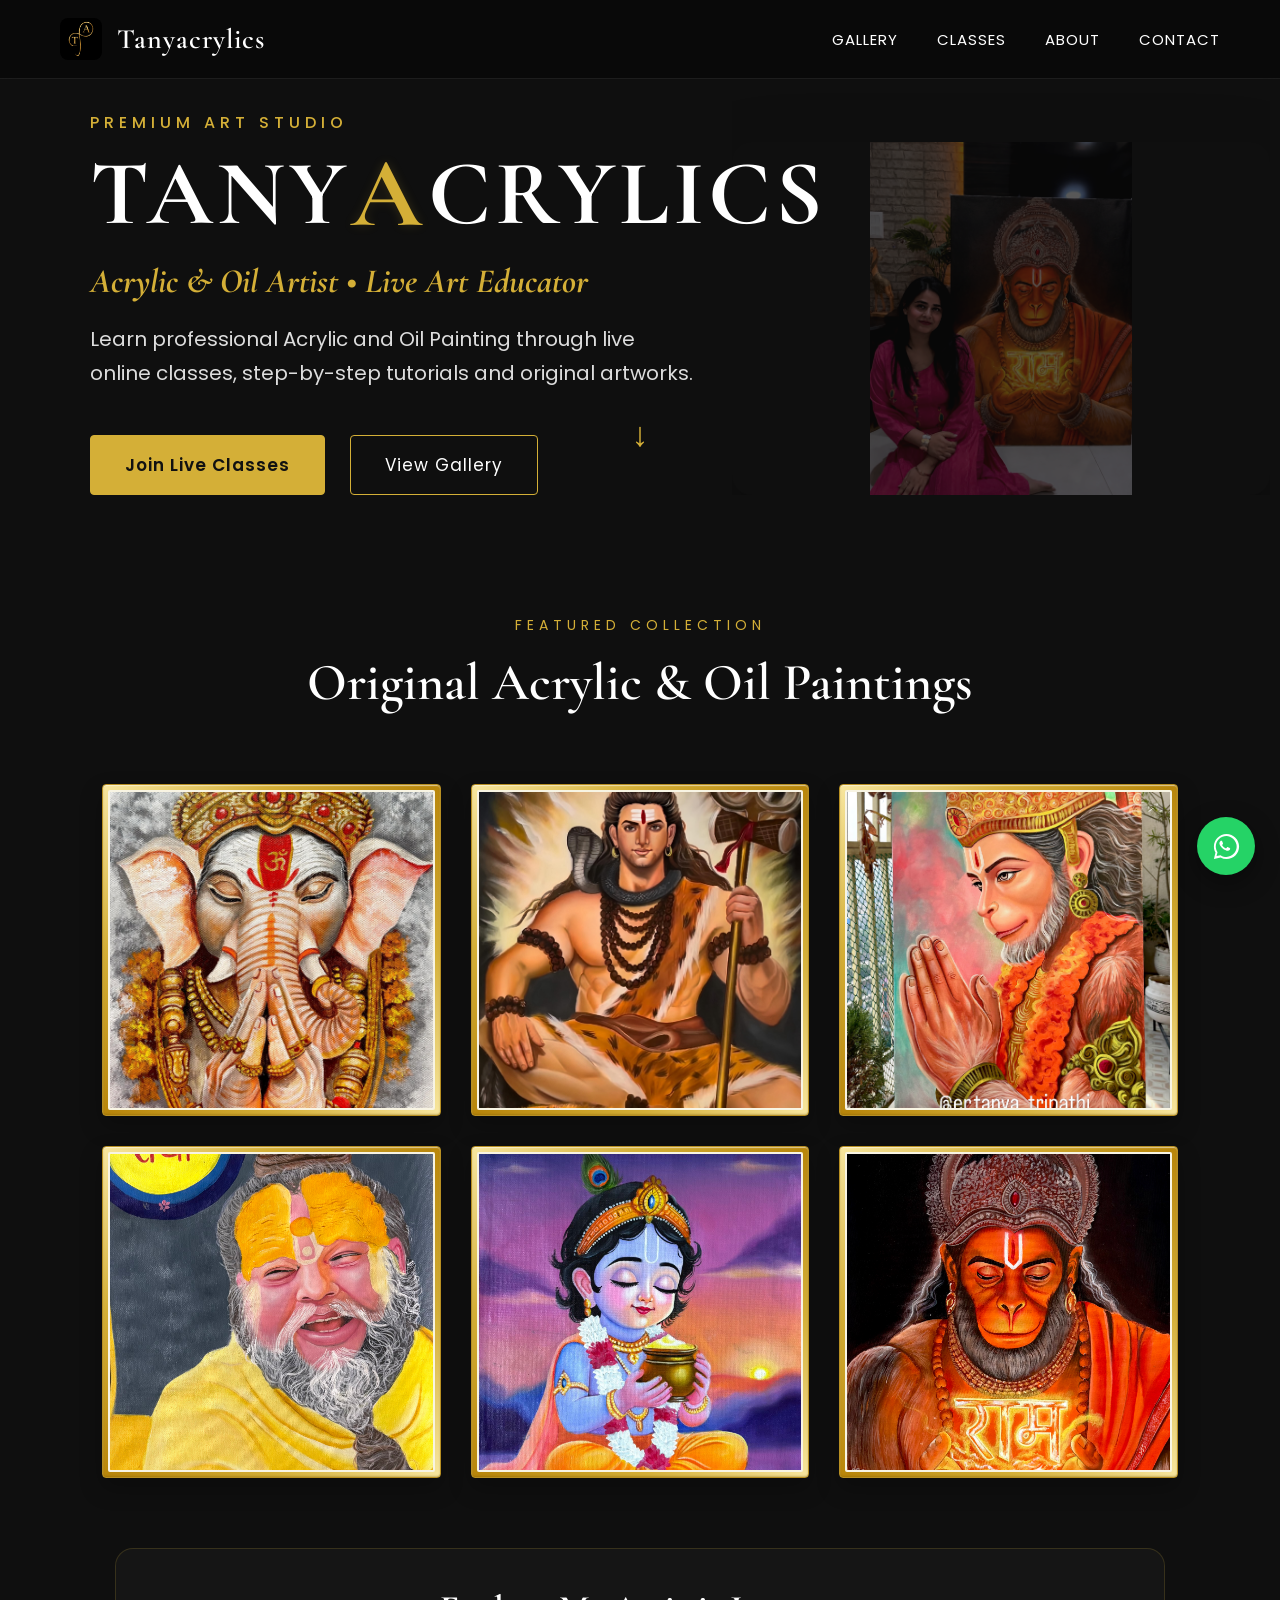
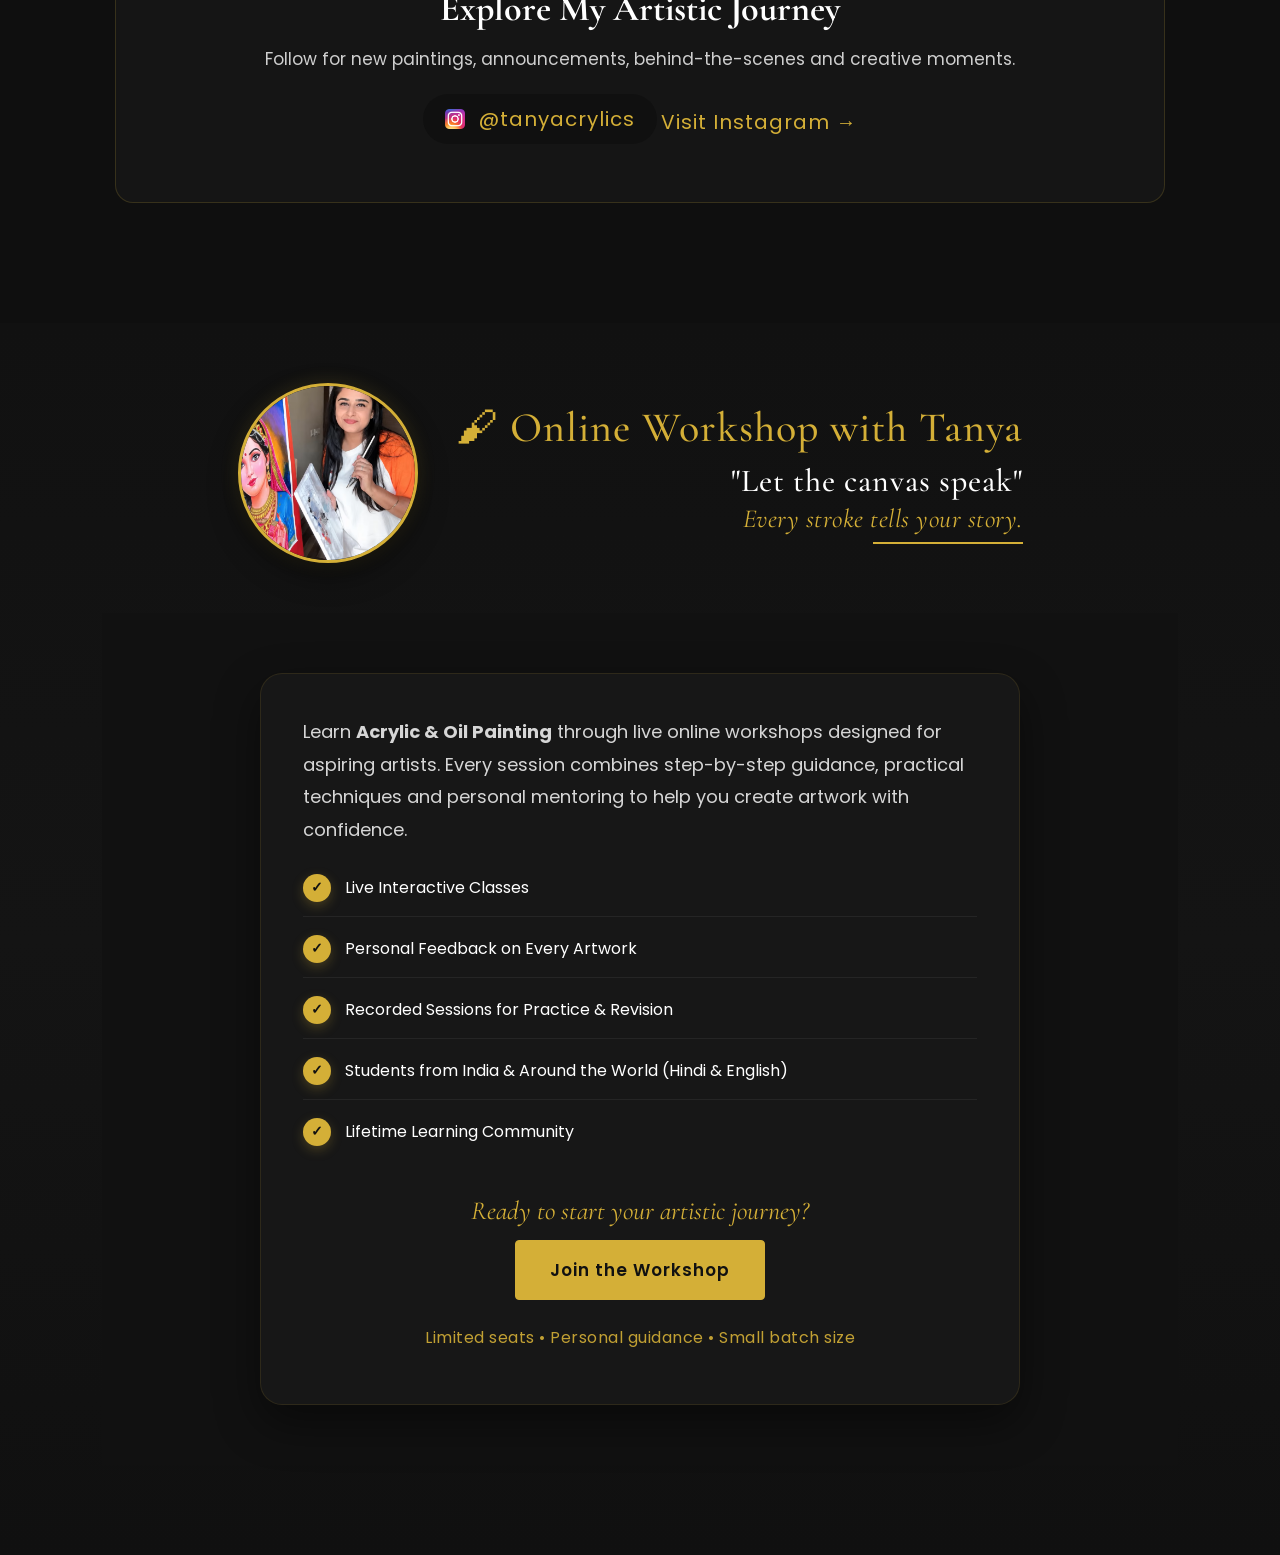
<file: index.html>
<!DOCTYPE html>
<html lang="en">

<head>

<meta charset="UTF-8">
<meta name="viewport" content="width=device-width, initial-scale=1.0">
    <meta
    name="description"
    content="Join live online Acrylic and Oil Painting workshops by Tanya Tripathi. Learn step-by-step painting, explore original artworks, and develop your artistic skills from anywhere in the world.">

<title>Tanya Acrylics</title>

<link rel="preconnect" href="https://fonts.googleapis.com">
<link rel="preconnect" href="https://fonts.gstatic.com" crossorigin>

<link href="https://fonts.googleapis.com/css2?family=Cormorant+Garamond:wght@400;500;600;700&family=Poppins:wght@300;400;500&display=swap" rel="stylesheet">

<link rel="stylesheet" href="style.css">

</head>
<body>

<header>

<div class="logo-area">

<img
src="images/logo.png"
class="logo"
alt="Tanyacrylics Logo">

<h2 class="brand-name">Tanyacrylics</h2>

</div>

<nav>

<a href="#gallery">Gallery</a>
<a href="#classes">Classes</a>
<a href="about.html">About</a>
<a href="contact.html">Contact</a>

</nav>

</header>

    <section class="hero">

    <div class="hero-left">

        <div class="tagline">
            PREMIUM ART STUDIO
        </div>

      <h1 class="brand-title">

<span>TANY</span><span class="gold-a">A</span><span>CRYLICS</span>

</h1>

        <h3>
            Acrylic & Oil Artist • Live Art Educator
        </h3>

        <p>
            Learn professional Acrylic and Oil Painting through live online classes,
            step-by-step tutorials and original artworks.
        </p>

        <div class="buttons">

            <a href="#classes" class="btn gold">
                Join Live Classes
            </a>

            <a href="#gallery" class="btn">
                View Gallery
            </a>

        </div>

    </div>

    <div class="hero-image">

        <img src="images/artist.png" alt="Tanyacrylics">

    </div>

    <div class="scroll-indicator">
        ↓
    </div>

</section>

    
    <!-- Gallery starts here -->

    
    <section id="gallery" class="gallery">

    <div class="section-title">

        <p>FEATURED COLLECTION</p>

        <h2>Original Acrylic & Oil Paintings</h2>

    </div>

    <div class="gallery-grid">

        <div class="art-card">
            <img src="images/ganesha.jpeg" alt="">
        </div>

        <div class="art-card">
            <img src="images/shiva.jpeg" alt="">
        </div>

        <div class="art-card">

            <img src="images/namastehanuman.jpeg" alt="">
        </div>

        <div class="art-card">
            <img src="images/premanand.jpeg" alt="">
        </div>

        <div class="art-card">
            <img src="images/cute_kanha.jpeg" alt="">
        </div>
        
        <div class="art-card">
            <img src="images/ramtexthanuman.jpeg" alt="">
        </div>
        
    </div>

    <div class="instagram-box">

    <h2>Explore My Artistic Journey</h2>

    <p>
        Follow for new paintings, announcements,
        behind-the-scenes and creative moments.
    </p>

    <div class="instagram-profile">

        <img src="images/instagram.png" alt="Instagram Logo">

        <span>@tanyacrylics </span>

    </div>

    <a href="https://instagram.com/_er.tanya_tripathi__" target="_blank">

        Visit Instagram →

    </a>

</div>

</section>
    <!-- ================= CLASSES SECTION ================= -->

<section id="classes" class="classes-section">

<div class="classes-header-wrapper">

    <div class="classes-header">

        <div class="header-top">

            <img src="images/tanya.png"
                 class="header-photo"
                 alt="Tanya Tripathi">

            <div class="header-text">

                <p class="classes-tag">
                    🖌 Online Workshop with Tanya
                </p>

                <h2>"Let the canvas speak"</h2>

                <h3>Every stroke tells your story.</h3>
                <div class="classes-divider"></div>
            </div>

        </div>

    </div>

</div>
     <div class="classes">
         <div class="classes-left">

        <p class="classes-text">

            Learn <strong>Acrylic & Oil Painting</strong> through live online
            workshops designed for aspiring artists.
            Every session combines step-by-step guidance, practical
            techniques and personal mentoring to help you create artwork
            with confidence.
        </p>
<ul class="class-features">

<li>
    <span class="feature-icon">✓</span>
    Live Interactive Classes
</li>

<li>
    <span class="feature-icon">✓</span>
    Personal Feedback on Every Artwork
</li>

<li>
    <span class="feature-icon">✓</span>
    Recorded Sessions for Practice & Revision
</li>

<li>
    <span class="feature-icon">✓</span>
    Students from India & Around the World (Hindi & English)
</li>

<li>
    <span class="feature-icon">✓</span>
    Lifetime Learning Community
</li>

</ul>
 <div class="join-box">  
             <p class="join-caption">
             Ready to start your artistic journey?
             </p>
             <a href="join.html" class="btn gold">
            Join the Workshop
             </a>
            <p class="join-note">
            Limited seats • Personal guidance • Small batch size
            </p>
   </div>
 </div>
 
 </div>

</section>


<a
    href="https://wa.me/919810910208"
    class="whatsapp-float"
    target="_blank"
    aria-label="Chat with Tanya on WhatsApp">
   <span class="whatsapp-icon">
    <svg viewBox="0 0 32 32" aria-hidden="true">
        <path d="M19.11 17.39c-.27-.14-1.59-.78-1.84-.87-.25-.09-.43-.14-.61.14-.18.27-.7.87-.86 1.05-.16.18-.32.2-.59.07-.27-.14-1.13-.42-2.15-1.34-.79-.7-1.32-1.56-1.47-1.82-.15-.27-.02-.41.11-.55.12-.12.27-.32.41-.48.14-.16.18-.27.27-.45.09-.18.05-.34-.02-.48-.07-.14-.61-1.47-.84-2.01-.22-.53-.45-.46-.61-.47-.16-.01-.34-.01-.52-.01-.18 0-.48.07-.73.34-.25.27-.95.93-.95 2.26s.98 2.63 1.11 2.81c.14.18 1.93 2.95 4.68 4.13.65.28 1.16.45 1.55.57.65.21 1.24.18 1.71.11.52-.08 1.59-.65 1.81-1.27.22-.62.22-1.15.15-1.27-.07-.11-.25-.18-.52-.32z"/>
        <path d="M16 3C8.82 3 3 8.82 3 16c0 2.29.6 4.44 1.65 6.3L3 29l6.88-1.61A12.94 12.94 0 0 0 16 29c7.18 0 13-5.82 13-13S23.18 3 16 3zm0 23.8c-2.04 0-4.03-.55-5.77-1.6l-.41-.24-4.08.95.97-3.98-.27-.41A10.77 10.77 0 1 1 16 26.8z"/>
    </svg>
</span>
</a>
    
</body>

</html>
</file>
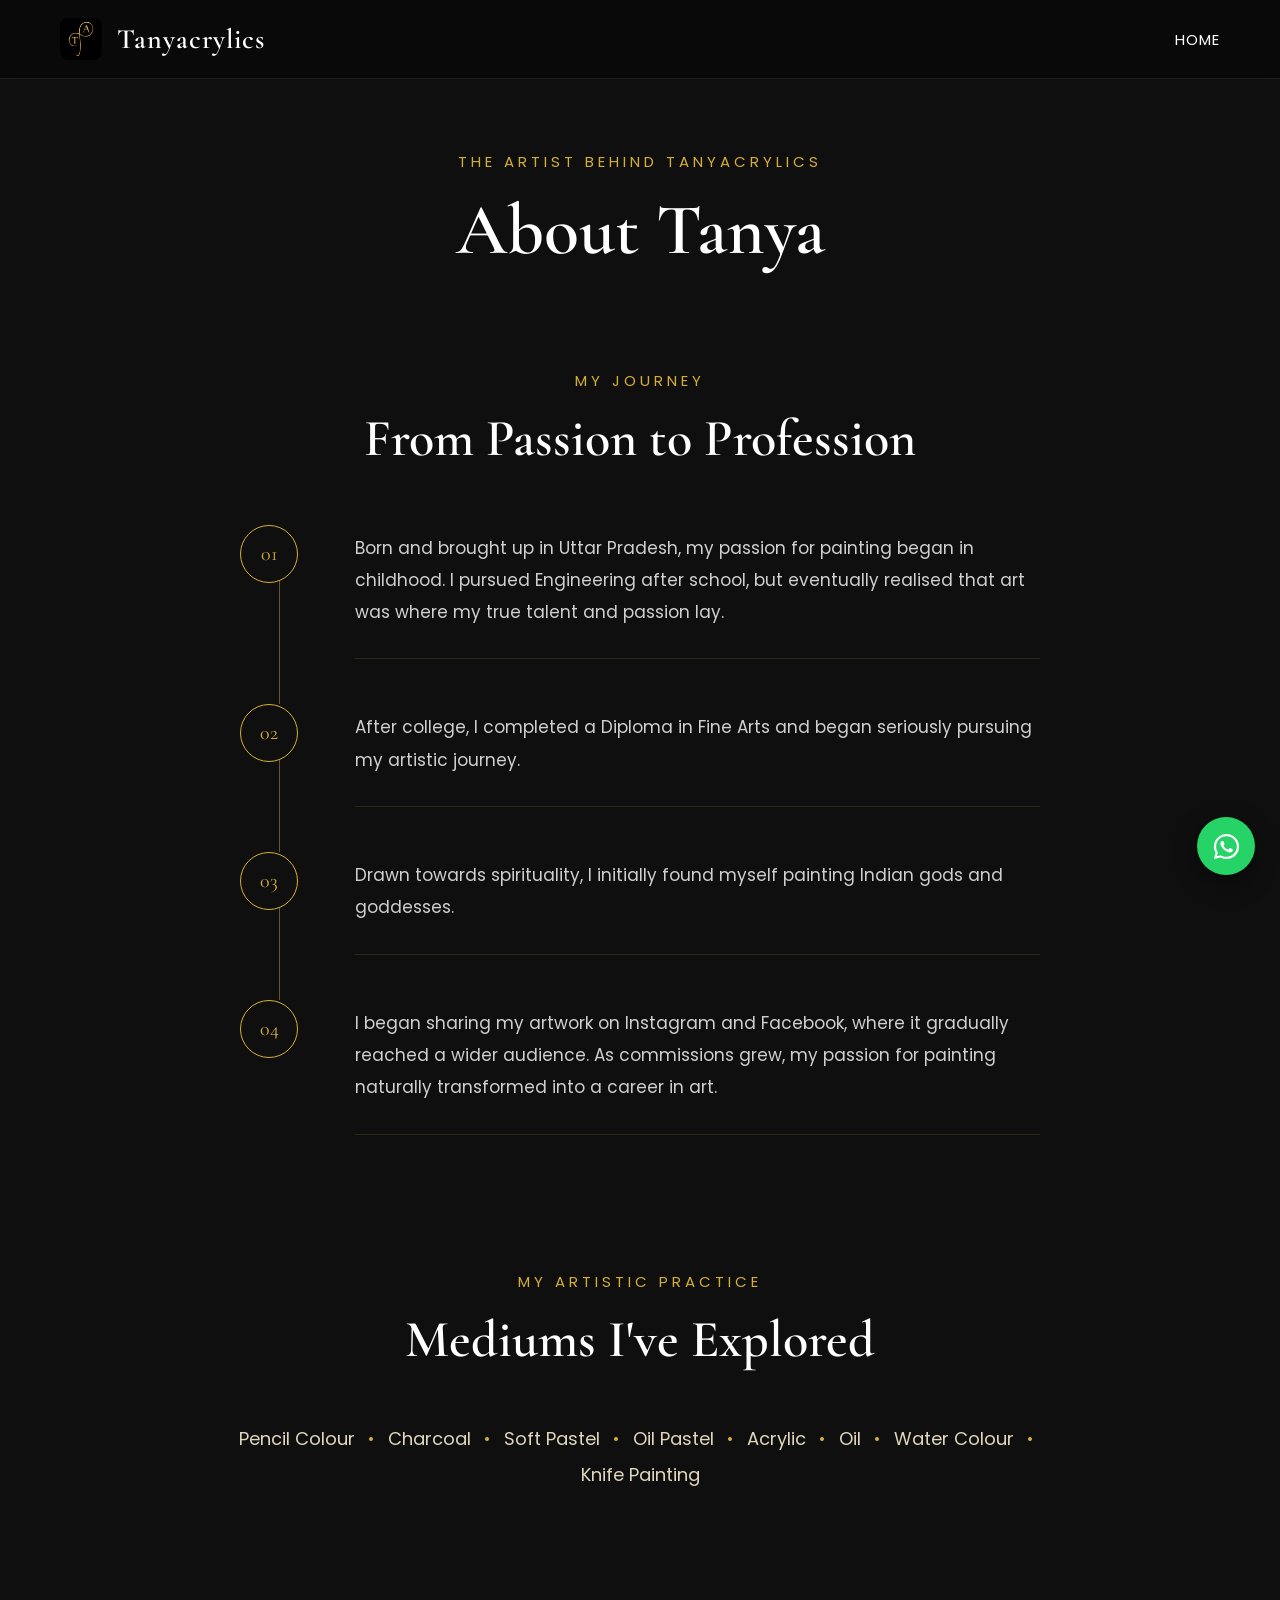
<file: about.html>
<!DOCTYPE html>
<html lang="en">

<head>
    <meta charset="UTF-8">
    <meta name="viewport" content="width=device-width, initial-scale=1.0">

    <title>About Tanya | Tanyacrylics</title>

    <link rel="preconnect" href="https://fonts.googleapis.com">
    <link rel="preconnect"
          href="https://fonts.gstatic.com"
          crossorigin>

    <link
        href="https://fonts.googleapis.com/css2?family=Cormorant+Garamond:wght@400;500;600;700&family=Poppins:wght@300;400;500&display=swap"
        rel="stylesheet">

    <link rel="stylesheet" href="about.css">
</head>

<body>

<header>

    <div class="logo-area">

        <img
            src="images/logo.png"
            alt="Tanyacrylics"
            class="logo">

        <h2>Tanyacrylics</h2>

    </div>

    <nav>

        <a href="index.html">Home</a>

    </nav>

</header>
<main>

    <!-- ABOUT HERO -->
    <section class="about-hero">

        <p class="about-tag">
            The Artist Behind Tanyacrylics
        </p>

        <h1>
            About Tanya
        </h1>

    </section>

<section class="journey">

    <div class="journey-content">

        <p class="section-tag">
            My Journey
        </p>

        <h2>
            From Passion to Profession
        </h2>

       <div class="journey-timeline">

    <div class="journey-item">
        <div class="journey-marker">01</div>

        <div class="journey-text">
            <p>
                Born and brought up in Uttar Pradesh, my passion for
                painting began in childhood. I pursued Engineering after
                school, but eventually realised that art was where my
                true talent and passion lay.
            </p>
        </div>
    </div>


    <div class="journey-item">
        <div class="journey-marker">02</div>

        <div class="journey-text">
            <p>
                After college, I completed a Diploma in Fine Arts and
                began seriously pursuing my artistic journey.
            </p>
        </div>
    </div>


    <div class="journey-item">
        <div class="journey-marker">03</div>

        <div class="journey-text">
            <p>
                Drawn towards spirituality, I initially found myself
                painting Indian gods and goddesses.
            </p>
        </div>
    </div>


    <div class="journey-item">
        <div class="journey-marker">04</div>

        <div class="journey-text">
            <p>
                I began sharing my artwork on Instagram and Facebook,
                where it gradually reached a wider audience.
                As commissions grew, my passion for painting naturally
                transformed into a career in art.
            </p>
        </div>
    </div>

</div>
    </div>

</section>
<section class="mediums">

    <div class="mediums-content">

       <p class="section-tag">
    My Artistic Practice
</p>

<h2>
    Mediums I've Explored
</h2>

<p class="medium-list">
    Pencil Colour <span>•</span>
    Charcoal <span>•</span>
    Soft Pastel <span>•</span>
    Oil Pastel <span>•</span>
    Acrylic <span>•</span>
    Oil <span>•</span>
    Water Colour <span>•</span>
    Knife Painting
</p>   

    </div>

</section>
    
</main>
<!-- WHATSAPP FLOATING BUTTON -->

<a
    href="https://wa.me/919810910208"
    class="whatsapp-float"
    target="_blank"
    rel="noopener noreferrer"
    aria-label="Chat with Tanya on WhatsApp">

    <span class="whatsapp-icon">

        <svg
            viewBox="0 0 32 32"
            aria-hidden="true">

            <path d="M16 3C8.82 3 3 8.82 3 16c0 2.29.6 4.44 1.73 6.34L3 29l6.82-1.69A12.94 12.94 0 0 0 16 29c7.18 0 13-5.82 13-13S23.18 3 16 3zm0 23.7c-1.93 0-3.82-.52-5.47-1.51l-.39-.23-4.05 1.01 1.02-3.95-.25-.4A10.7 10.7 0 1 1 16 26.7zm5.87-7.99c-.32-.16-1.9-.94-2.19-1.05-.29-.11-.5-.16-.71.16-.21.31-.81 1.05-.99 1.26-.18.21-.36.24-.67.08-.32-.16-1.34-.49-2.55-1.57-.94-.84-1.57-1.87-1.75-2.18-.18-.31-.02-.48.14-.64.14-.14.32-.36.47-.53.16-.18.21-.31.32-.52.11-.21.05-.39-.03-.55-.08-.16-.71-1.72-.97-2.36-.26-.63-.52-.55-.71-.56h-.6c-.21 0-.55.08-.84.39-.29.31-1.1 1.08-1.1 2.63s1.13 3.05 1.29 3.26c.16.21 2.22 3.39 5.38 4.75.75.32 1.34.51 1.8.65.76.24 1.45.2 2 .12.61-.09 1.9-.78 2.17-1.53.27-.76.27-1.4.19-1.53-.08-.13-.29-.21-.61-.37z"/>
        </svg>

    </span>

</a>
</body>
</html>
</file>
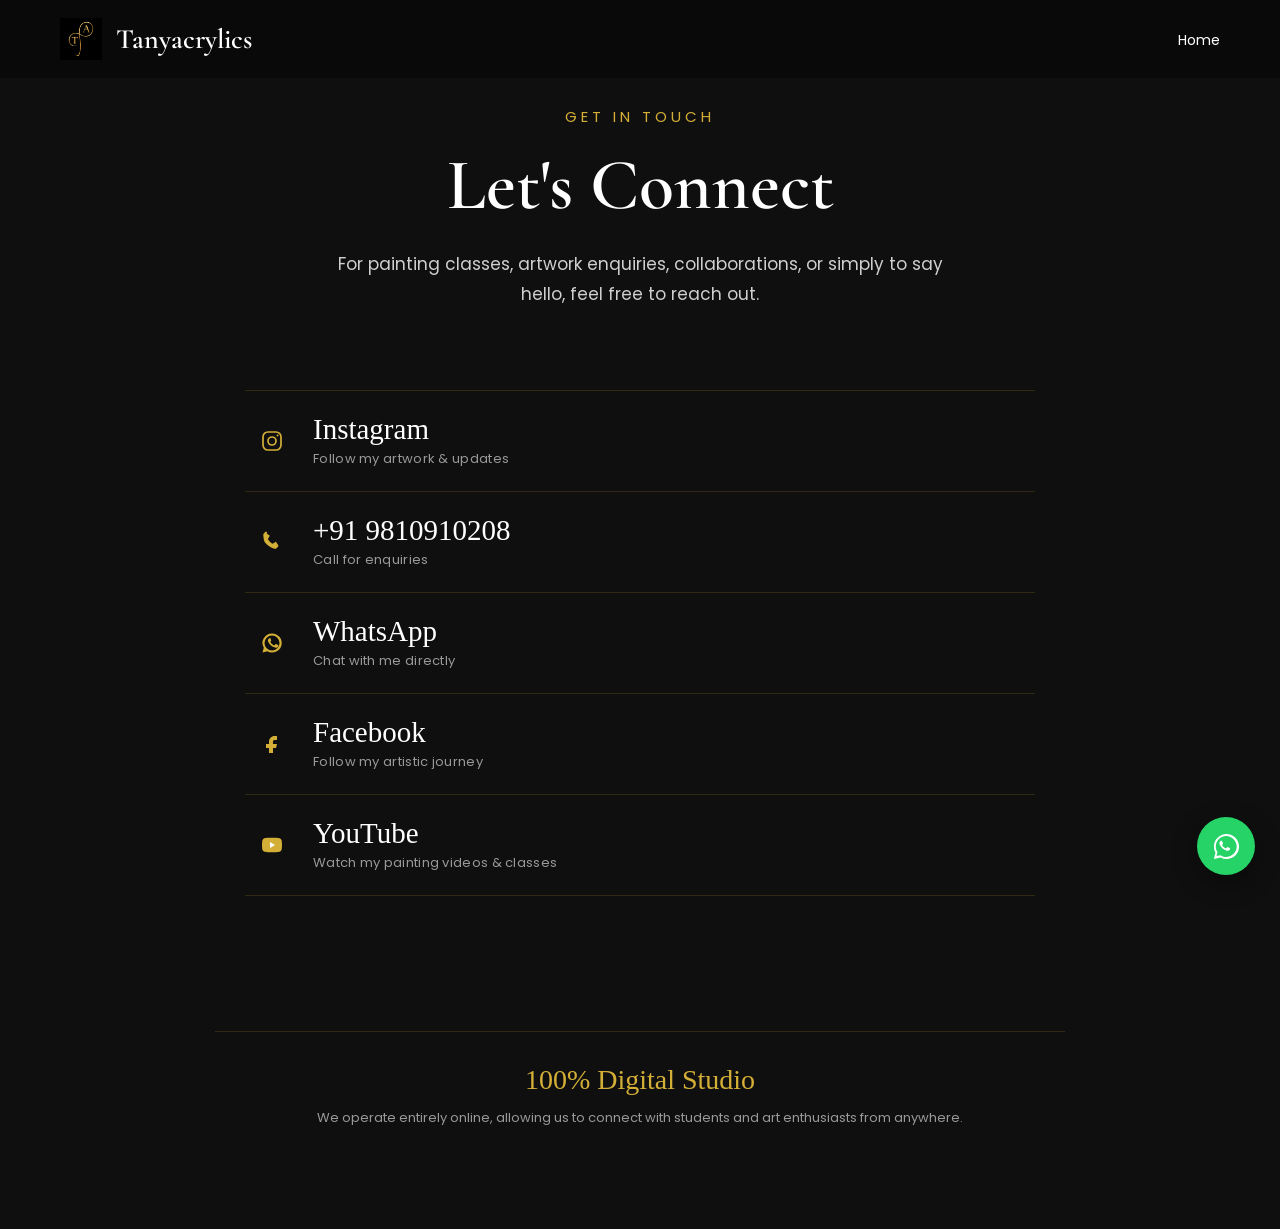
<file: contact.html>
<!DOCTYPE html>
<html lang="en">

<head>
    <meta charset="UTF-8">
    <meta name="viewport" content="width=device-width, initial-scale=1.0">

    <title>Contact | Tanyacrylics</title>

    <link rel="preconnect" href="https://fonts.googleapis.com">
    <link rel="preconnect"
          href="https://fonts.gstatic.com"
          crossorigin>

    <link
        href="https://fonts.googleapis.com/css2?family=Cormorant+Garamond:wght@400;500;600;700&family=Poppins:wght@300;400;500&display=swap"
        rel="stylesheet">

    <link rel="stylesheet" href="contact.css">
</head>
 <body>
    <header>

    <div class="logo-area">

        <img
            src="images/logo.png"
            alt="Tanyacrylics"
            class="logo">

        <h2>Tanyacrylics</h2>

    </div>

    <nav>

        <a href="index.html">Home</a>

    </nav>

</header>

<main>

    <!-- CONTACT HERO -->

    <section class="contact-hero">

        <p class="contact-tag">
            Get in Touch
        </p>

        <h1>
            Let's Connect
        </h1>

        <p class="contact-intro">
            For painting classes, artwork enquiries, collaborations,
            or simply to say hello, feel free to reach out.
        </p>

    </section>


    <!-- CONTACT OPTIONS -->

    <section class="contact-options">

      <div class="contact-links">

    <!-- INSTAGRAM -->
    <a href="https://www.instagram.com/_er.tanya_tripathi__/"
       target="_blank"
       rel="noopener noreferrer">

        <div class="contact-icon instagram-icon">
            <svg viewBox="0 0 24 24" aria-hidden="true">
                <rect x="3" y="3" width="18" height="18" rx="5"></rect>
                <circle cx="12" cy="12" r="4"></circle>
                <circle cx="17.5" cy="6.5" r="1"></circle>
            </svg>
        </div>

        <div class="contact-info">
            <span>Instagram</span>
            <small>Follow my artwork & updates</small>
        </div>

    </a>


    <!-- CONTACT NUMBER -->
    <a href="tel:+919810910208">

        <div class="contact-icon phone-icon">
            <svg viewBox="0 0 24 24" aria-hidden="true">
                <path d="M6.7 3.5l3.1 2.2-1.9 3.2c1 2.1 2.7 3.8 4.8 4.8l3.2-1.9 2.2 3.1c.4.6.3 1.4-.2 1.9l-1.4 1.4c-.5.5-1.2.7-1.9.5-3.3-1-6.3-2.8-8.7-5.3S3.8 8.7 3.3 5.4c-.2-.7 0-1.4.5-1.9l1.4-1.4c.5-.5 1.3-.6 1.9-.2z"></path>
            </svg>
        </div>

        <div class="contact-info">
            <span>+91 9810910208</span>
            <small>Call for enquiries</small>
        </div>

    </a>


    <!-- WHATSAPP -->
    <a href="https://wa.me/919810910208"
       target="_blank"
       rel="noopener noreferrer">

        <div class="contact-icon whatsapp-icon-contact">
            <svg viewBox="0 0 24 24" aria-hidden="true">
                <path d="M12 2.5a9.5 9.5 0 0 0-8.2 14.3L2.5 21.5l4.9-1.3A9.5 9.5 0 1 0 12 2.5zm0 17a7.5 7.5 0 1 1 0-15 7.5 7.5 0 0 1 0 15z"></path>
                <path d="M9.2 7.6c-.2 0-.4.1-.6.3-.2.2-.7.7-.7 1.7s.7 2 1 2.4c.3.4 1.8 2.9 4.5 4 2.2.9 2.7.7 3.2.7.5-.1 1.5-.6 1.7-1.2.2-.6.2-1.1.1-1.2-.1-.1-.3-.2-.7-.4-.4-.2-1.5-.7-1.7-.8-.2-.1-.4-.1-.6.1-.2.3-.6.8-.7 1-.1.2-.3.2-.6.1-.3-.1-1.1-.4-2.1-1.3-.8-.7-1.3-1.5-1.5-1.8-.2-.3 0-.5.1-.6.1-.1.3-.3.4-.5.1-.2.2-.3.2-.5.1-.2 0-.4 0-.5-.1-.1-.5-1.2-.7-1.6-.2-.4-.4-.4-.6-.4z"></path>
            </svg>
        </div>

        <div class="contact-info">
            <span>WhatsApp</span>
            <small>Chat with me directly</small>
        </div>

    </a>


    <!-- FACEBOOK -->
    <a href="https://www.facebook.com/profile.php?id=100008522684387"
       target="_blank"
       rel="noopener noreferrer">

        <div class="contact-icon facebook-icon">
            <svg viewBox="0 0 24 24" aria-hidden="true">
                <path d="M14.5 8H17V4h-2.5C11.5 4 9 6.5 9 9.5V12H6v4h3v5h4v-5h3l1-4h-4V9.7c0-.9.6-1.7 1.5-1.7z"></path>
            </svg>
        </div>

        <div class="contact-info">
            <span>Facebook</span>
            <small>Follow my artistic journey</small>
        </div>

    </a>


    <!-- YOUTUBE -->
    <a href="https://www.youtube.com/@DivineArtbyTanya"
       target="_blank"
       rel="noopener noreferrer">

        <div class="contact-icon youtube-icon">
           <svg viewBox="0 0 24 24" aria-hidden="true" width="24" height="24" fill="currentColor">
                <path d="M21.6 7.2a2.8 2.8 0 0 0-2-2C17.8 4.7 12 4.7 12 4.7s-5.8 0-7.6.5a2.8 2.8 0 0 0-2 2C2 9 2 12 2 12s0 3 .4 4.8a2.8 2.8 0 0 0 2 2c1.8.5 7.6.5 7.6.5s5.8 0 7.6-.5a2.8 2.8 0 0 0 2-2C22 15 22 12 22 12s0-3-.4-4.8z"></path>
                <!-- Keeps the inner triangle white regardless of the outer shell's color -->
                <path class="youtube-play" fill="#FFFFFF" d="M10 9l5 3-5 3z"></path>
            </svg>

        </div>

        <div class="contact-info">
            <span>YouTube</span>
            <small>Watch my painting videos & classes</small>
        </div>

    </a>

</div>
    </section>
<div class="digital-note">

    <span>100% Digital Studio</span>

    <small>
        We operate entirely online, allowing us to connect with students and art enthusiasts from anywhere.
    </small>

</div>
</main>
     <!-- FLOATING WHATSAPP -->

<a
    href="https://wa.me/919810910208"
    class="whatsapp-float"
    target="_blank"
    rel="noopener noreferrer"
    aria-label="Chat with Tanya on WhatsApp">
    <span class="whatsapp-icon">
        <svg viewBox="0 0 32 32" aria-hidden="true">
        <path d="M19.11 17.39c-.27-.14-1.59-.78-1.84-.87-.25-.09-.43-.14-.61.14-.18.27-.7.87-.86 1.05-.16.18-.32.2-.59.07-.27-.14-1.13-.42-2.15-1.34-.79-.7-1.32-1.56-1.47-1.82-.15-.27-.02-.41.11-.55.12-.12.27-.32.41-.48.14-.16.18-.27.27-.45.09-.18.05-.34-.02-.48-.07-.14-.61-1.47-.84-2.01-.22-.53-.45-.46-.61-.47-.16-.01-.34-.01-.52-.01-.18 0-.48.07-.73.34-.25.27-.95.93-.95 2.26s.98 2.63 1.11 2.81c.14.18 1.93 2.95 4.68 4.13.65.28 1.16.45 1.55.57.65.21 1.24.18 1.71.11.52-.08 1.59-.65 1.81-1.27.22-.62.22-1.15.15-1.27-.07-.11-.25-.18-.52-.32z"/>
        <path d="M16 3C8.82 3 3 8.82 3 16c0 2.29.6 4.44 1.65 6.3L3 29l6.88-1.61A12.94 12.94 0 0 0 16 29c7.18 0 13-5.82 13-13S23.18 3 16 3zm0 23.8c-2.04 0-4.03-.55-5.77-1.6l-.41-.24-4.08.95.97-3.98-.27-.41A10.77 10.77 0 1 1 16 26.8z"/>
    </svg>
    </span>
</a>
     
</body>
</html>
</file>
<file: style.css>
*{
margin:0;
padding:0;
box-sizing:border-box;
}

body{

font-family:Poppins,sans-serif;
background:#0f0f0f;
color:white;

}

header{

position:fixed;

top:0;
left:0;

width:100%;

display:flex;
justify-content:space-between;
align-items:center;

padding:18px 60px;

background:rgba(0,0,0,0.35);

backdrop-filter:blur(10px);

-webkit-backdrop-filter:blur(10px);

border-bottom:1px solid rgba(255,255,255,0.08);

z-index:1000;

transition:.3s;

}
.logo-area{

display:flex;
align-items:center;
gap:15px;

}

.logo{

width:42px;
height:42px;
border-radius:8px;

}

.logo-area h2{

font-family:"Cormorant Garamond",serif;

font-size:28px;

letter-spacing:1px;

font-weight:600;

}
nav a{

color:white;

text-decoration:none;

margin-left:35px;

font-size:15px;

letter-spacing:1px;

text-transform:uppercase;

transition:.3s;

}

nav a:hover{

color:#D4AF37;

}

.hero{

    height:auto;

    display:flex;
    align-items:center;
    justify-content:space-between;

    padding:110px 90px 0;

    position:relative;

    overflow:hidden;

}

.hero h1{

font-family:"Cormorant Garamond",serif;

font-size:92px;

line-height:0.9;

letter-spacing:4px;

margin-bottom:25px;

}

.hero h3{

font-family:"Cormorant Garamond",serif;

font-size:34px;

color:#d4af37;

margin-bottom:20px;

font-style:italic;

}

.hero p{

font-size:20px;

line-height:1.7;

color:#ddd;

margin-bottom:45px;

}

.buttons{

display:flex;

gap:25px;

}

.btn{
    display:inline-flex;
    align-items:center;
    justify-content:center;

padding:16px 34px;

border:1px solid #D4AF37;

border-radius:4px;

text-decoration:none;

letter-spacing:1px;
     font-size:17px;
    color:white;

transition:.35s;

}

.gold{

background:#D4AF37;

color:black;

font-weight:600;

}
.btn.gold{

    background:#D4AF37;
    color:#111;
    font-weight:600;

}
.btn:hover{

background:#D4AF37;

color:black;

transform:translateY(-3px);

box-shadow:0 10px 30px rgba(212,175,55,.25);

}
.scroll-indicator{

position:absolute;

bottom:35px;

left:50%;

transform:translateX(-50%);

font-size:34px;

color:#D4AF37;

animation:bounce 2s infinite;

}

@keyframes bounce{

0%,20%,50%,80%,100%{

transform:translate(-50%,0);

}

40%{

transform:translate(-50%,-12px);

}

60%{

transform:translate(-50%,-6px);

}

}
.tagline{

color:#D4AF37;

font-size:16px;

letter-spacing:5px;

text-transform:uppercase;

margin-bottom:18px;

font-weight:500;

}


.hero-image img{

    width:100%;
    height:84%;

    object-fit:contain;

    opacity:.50;

    border-radius:20px;

    filter:
        brightness(.68)
        contrast(1.05)
        saturate(.9);

    box-shadow:0 25px 70px rgba(0,0,0,.6);

    transition:.5s;

}

.hero-image img:hover{

transform:scale(1.02);

}
.hero-left{

    width:55%;
    z-index:2;

}

.hero-image{

    position:absolute;

    right:10px;
    bottom:0;

    width:42%;
    height:85%;

    display:flex;
    justify-content:flex-end;
    align-items:flex-end;

    overflow:hidden;

    z-index:0;

}


.hero-image img:hover{

    opacity:.90;

}

.brand-title{

    font-family:"Cormorant Garamond",serif;

    font-size:60px;

    line-height:.9;

    letter-spacing:3px;

    margin-bottom:25px;
    white-space:nowrap;

}
.gold-a{

    color:#D4AF37;

    font-style:normal;

    display:inline-block;

    transform:scale(1.08);

    margin:0 4px;

    text-shadow:0 0 10px rgba(212,175,55,.18);

}
.gallery{

padding:120px 8%;

background:#0f0f0f;

}

.section-title{

text-align:center;

margin-bottom:70px;

}

.section-title p{

color:#D4AF37;

letter-spacing:5px;

font-size:14px;

margin-bottom:15px;

}

.section-title h2{

font-family:"Cormorant Garamond",serif;

font-size:52px;

font-weight:600;

}
.gallery-grid{

display:grid;

grid-template-columns:repeat(3,1fr);

gap:30px;

margin-top:50px;

}
.art-card{

    position:relative;

    background:linear-gradient(
    135deg,
    #f8e7a0 0%,
    #d4af37 25%,
    #b8860b 50%,
    #d4af37 75%,
    #f8e7a0 100%
);
    padding:5px;

    border-radius:4px;

    overflow:hidden;

    border:1px solid #b78f22;

    box-shadow:
        inset 0 1px 1px rgba(255,255,255,.55),
        inset 0 -1px 2px rgba(120,90,0,.35),
        0 10px 22px rgba(0,0,0,.25);

    transition:
        transform .4s ease,
        box-shadow .4s ease;

}

.art-card img{

    display:block;

    width:100%;

    height:320px;

    object-fit:cover;

    border:2px solid #f8f4e3;

    border-radius:2px;

}

.art-card:hover{

    transform:translateY(-8px);

    box-shadow:

        inset 0 1px 1px rgba(255,255,255,.75),

        inset 0 -2px 4px rgba(90,65,0,.35),

        0 20px 35px rgba(0,0,0,.35);

}

.art-card:hover img{

    transform:scale(.92);

    object-fit:contain;

    background:#0f0f0f;

    box-shadow:
        0 25px 50px rgba(0,0,0,.45);

}


.instagram-box{
    padding:38px 45px;
    max-width:1050px;
    margin:70px auto 0;

    text-align:center;

    background:#151515;

    border-radius:18px;

    border:1px solid rgba(212,175,55,.18);

    transition:.35s;

}

.instagram-box:hover{

    border-color:#D4AF37;

    box-shadow:0 0 35px rgba(212,175,55,.10);

}

.instagram-box h2{

    font-family:"Cormorant Garamond",serif;

    font-size:36px;

    margin-bottom:14px;

}

.instagram-box p{

    color:#cfcfcf;

    line-height:1.8;

    margin-bottom:20px;

    font-size:17px;

}
.instagram-profile{

    display:inline-flex;

    align-items:center;

    gap:14px;

    padding:10px 22px;

    border-radius:50px;

    background:#101010;

    margin-bottom:20px;

}

.instagram-profile img{

    width:20px;

    height:20px;

    object-fit:contain;

}

.instagram-profile span{

    font-size:20px;

    color:#D4AF37;

    letter-spacing:1px;

}
.instagram-box a{

    color:#D4AF37;

    text-decoration:none;

    font-size:20px;

    letter-spacing:1px;

    transition:.3s;

}

.instagram-box a:hover{

    letter-spacing:3px;

}

/*======================
     CLASSES SECTION
=======================*/

.classes{

    display:flex;

    justify-content:center;

    padding:60px 8%;

    background:#111;

}

.classes-left{

    width:100%;
    max-width:760px;

    background:#171717;

    padding:42px;

    border-radius:22px;

    border:1px solid rgba(212,175,55,.12);

    box-shadow:
        0 18px 45px rgba(0,0,0,.45);

    transition:all .35s ease;

    margin:0 auto;

}
   .classes-left:hover{

    transform:translateY(-6px);

    border-color:#D4AF37;

    box-shadow:
        0 18px 40px rgba(0,0,0,.45),
        0 0 25px rgba(212,175,55,.08);

}

.classes-divider{

    width:150px;

    height:2px;

    background:#D4AF37;

     margin-left:auto;
    margin-right:0;
}

.classes-tag{
    font-family:"Cormorant Garamond", serif;
    font-size:42px;
    letter-spacing:1px;
    font-weight:500;
    color:#D4AF37;
    margin-bottom:10px;
    text-align:left;
}

.classes-header h2{
    font-family:"Cormorant Garamond", serif;
    font-size:32px;
    font-weight:500;
    color:#ffffff;
    line-height:1.15;
    letter-spacing:1px;
    margin-bottom:3px;
    text-align:right;
}

.classes-header h3{
    font-family:"Cormorant Garamond", serif;
    font-size:26px;
    font-weight:400;
    font-style:italic;
    color:#D4AF37;
    letter-spacing:.5px;
    margin-bottom:8px;
    text-align:right;
}
.classes-text{

    color:#d6d6d6;

    font-size:18px;

    line-height:1.8;

    margin-bottom:28px;

}

.class-features{

    list-style:none;

    margin-bottom:26px;

}
.feature-icon{

    width:28px;

    height:28px;

    display:inline-flex;

    align-items:center;

    justify-content:center;

    margin-right:14px;

    border-radius:50%;

    background:#D4AF37;

    color:#111;

    font-size:14px;

    font-weight:700;

    box-shadow:0 4px 12px rgba(212,175,55,.25);

}

.class-features li{

    display:flex;

    align-items:center;

    padding-bottom:14px;

    margin-bottom:18px;

    border-bottom:1px solid rgba(255,255,255,.06);

}
.class-features li:last-child{

    border-bottom:none;

    margin-bottom:0;

}
.classes-section{

    padding:60px 8% 90px;

    background:
linear-gradient(
180deg,
#111 0%,
#141414 50%,
#101010 100%
);

}

.classes-header{

    
    margin:0;

    text-align:left;

    color:#D4AF37;

    font-size:18px;

    letter-spacing:4px;

    text-transform:none;

    font-weight:10;

}
.join-caption{
    color:#D4AF37;
    font-size:26px;
    font-family:"Cormorant Garamond", serif;
    font-style:italic;
    margin:30px 0 14px;
}

.join-note{
    color:#d4af37;
    font-size:16px;
    font-style:normal;
    margin-top:25px;
    margin-bottom:12px;
    letter-spacing:.5px;
    opacity:.9;
    
}
.header-top{

    display:flex;

    align-items:center;
    justify-content:center;

    gap:38px;

}

.header-photo{

    width:180px;

    height:180px;

    border-radius:50%;

    object-fit:cover;
     margin-left:-20px;

    border:3px solid #D4AF37;

    box-shadow: 0 12px 30px rgba(0,0,0,.45),
        0 0 18px rgba(212,175,55,.18);

    transition:.35s ease;

}
.header-photo:hover{

    transform:scale(1.05);

    box-shadow:
        0 18px 40px rgba(0,0,0,.45),
        0 0 28px rgba(212,175,55,.35);

}
.header-text{

    text-align:left;

}
.classes-header-wrapper{

    max-width:950px;

    margin:0 auto 50px;

}
.join-box{
    text-align:center;
    margin-top:35px;
}

.join-box .btn{
    display:inline-flex;
}
.whatsapp-float {
    position: fixed;
    right: 25px;
    bottom: 25px;

    width: 58px;
    height: 58px;

    display: flex;
    align-items: center;
    justify-content: center;

    background: #25D366;
    color: white;

    border-radius: 50%;

    text-decoration: none;

    font-size: 28px;

    box-shadow: 0 8px 25px rgba(0,0,0,.4);

    z-index: 2000;

    transition:
        transform .3s ease,
        box-shadow .3s ease;
}

.whatsapp-float:hover {
    transform: translateY(-4px) scale(1.05);
    box-shadow: 0 12px 30px rgba(0,0,0,.5);
}
.whatsapp-icon {
    width: 31px;
    height: 31px;
    display: flex;
    align-items: center;
    justify-content: center;
}

.whatsapp-icon svg {
    width: 100%;
    height: 100%;
    fill: currentColor;
}

/* ================= MOBILE ================= */

@media (max-width: 700px) {

    /* HEADER */

    header {
        position: fixed;
        top: 0;
        left: 0;
        width: 100%;
        padding: 10px 16px 8px;
        display: flex;
        flex-direction: column;
        align-items: stretch;
        gap: 7px;
        z-index: 1000;
    }

    .logo-area {
       display: flex;
        align-items: center;
        gap: 9px;
    }

    .logo {
        width: 34px;
        height: 34px;
    }

    .logo-area h2 {
       font-size: 23px;
        line-height: 1;
    }

    nav {
        width: 100%;
        display: flex;
        align-items: center;
        justify-content: space-between;
        gap: 0;
        flex-wrap: nowrap;
        white-space: nowrap;
    }

    nav a {
        font-size: 13px;
        padding: 3px 2px;
        white-space: nowrap;
    }


    /* ================= HERO ================= */

    .hero {
        min-height: auto;

        padding: 145px 22px 70px;

        display: flex;
        flex-direction: column;

        text-align: center;
    }


    /* HERO LEFT */

    .hero-left {
        width: 100%;

        display: flex;
        flex-direction: column;

        align-items: center;
    }


    /* BRAND TITLE */

    /* THE BRANDING HEADLINE */
    .hero-left h1.brand-title,
    .hero-left h1.brand-title .gold-a {
        font-size: 46px !important;     /* Changes both the main text and the gold letter */
        letter-spacing: 1px !important;  
        line-height: 1.1 !important;
        white-space: nowrap !important;  /* Locks "TANYACRYLICS" securely onto 1 single line */
        text-align: center;
    }


    /* HERO TAGLINE */

    .hero-left p {
        font-size: 15px;

        line-height: 1.7;

        text-align: center;

        max-width: 330px;
    }


    /* HERO IMAGE */

    .hero-image {
        position: relative;
        right: auto;
        bottom: auto;
        width: 100%;
        margin-top: 45px;
        display: flex;
        justify-content: center;
    }

    .hero-image img {
        width: 100%;
        max-width: 340px;
        height: auto;
        object-fit: cover;
        opacity: 0.85;
    }


    /* BUTTONS */

    .buttons {
        width: 100%;

        display: flex;
        flex-direction: column;

        align-items: center;

        gap: 14px;

        margin-top: 30px;
    }

    .buttons a {
        width: 100%;

        max-width: 280px;

        text-align: center;
    }


    /* SCROLL INDICATOR */

    .scroll-indicator {
        display: none;
    }


    /* ================= GALLERY ================= */

    .gallery {
        padding: 70px 22px 80px;
    }

    .gallery h2 {
        font-size: 32px;

        margin-bottom: 35px;

        text-align: center;
    }

    .gallery-grid {
        grid-template-columns: 1fr;

        gap: 22px;
    }


    /* GALLERY CARD */

    .art-card {
        width: 100%;
    }

    .art-card img {
        width: 100%;

        height: auto;

        display: block;
    }
    /* ================= CLASSES SECTION ================= */
    .classes-section {
        padding: 40px 16px !important;
        width: 100% !important;
        box-sizing: border-box !important;
    }

    /* HEADER STRUCTURE RESET */
    .classes-header-wrapper,
    .classes-header {
        width: 100% !important;
        padding: 0 !important;
    }

    .header-top {
        display: flex !important;
        flex-direction: column !important; /* Stacks your photo above the workshop headings */
        align-items: center !important;
        text-align: center !important;
        gap: 20px !important;
    }

    /* THE HEADSHOT PHOTO */
    .header-photo {
        width: 120px !important; /* Scales down your avatar photo safely for mobile views */
        height: 120px !important;
        border-radius: 50% !important;
        object-fit: cover !important;
    }

    .header-text {
        display: flex !important;
        flex-direction: column !important;
        align-items: center !important;
        width: 100% !important;
    }

    .classes-tag {
        font-size: 26px !important;
        margin-bottom: 10px !important;
    }

    .header-text h2 {
        font-size: 22px !important; /* Keeps "Let the canvas speak" readable without breaking lines boxily */
        line-height: 1.2 !important;
        margin-bottom: 8px !important;
    }

    .header-text h3 {
        font-size: 20px !important;
        line-height: 1.4 !important;
    }

    .classes-divider {
        width: 60px !important; /* Centers and cleans up the divider bar beneath headings */
        margin: 15px auto !important;
    }

    /* MAIN TEXT CONTENT COLUMN */
    .classes {
        width: 100% !important;
        padding: 0 !important;
        margin-top: 25px !important;
    }

    .classes-left {
        width: 100% !important;      /* Clears desktop float and expands text column to full width */
        float: none !important;      /* Drops any layout-breaking side-by-side laptop flows */
        display: flex !important;
        flex-direction: column !important;
        align-items: center !important;
    }

    .classes-text {
        font-size: 15px !important;
        line-height: 1.6 !important;
        text-align: center !important;
        max-width: 100% !important;
        margin-bottom: 25px !important;
    }

    /* FEATURE CHECKLIST */
    .class-features {
        width: 100% !important;
        max-width: 340px !important; /* Keeps bullet points grouped together nicely while staying centered */
        padding: 0 !important;
        margin: 0 auto 30px !important;
        list-style: none !important;
        text-align: left !important; /* Left-aligns list items for better checklist readability */
    }

    .class-features li {
        font-size: 14px !important;
        line-height: 1.5 !important;
        margin-bottom: 12px !important;
        display: flex !important;
        align-items: flex-start !important;
        gap: 10px !important;
    }

    .feature-icon {
        color: #d4af37; /* Keeps your custom checkmarks distinct and styled */
        font-weight: bold !important;
    }

    /* CALL TO ACTION BOX */
    .join-box {
        width: 100% !important;
        max-width: 320px !important;
        text-align: center !important;
        padding: 20px 15px !important;
        box-sizing: border-box !important;
    }

    .join-caption {
        font-size: 16px !important;
        margin-bottom: 15px !important;
    }

    .join-box .btn.gold {
        width: 100% !important; /* Scales button to full box container bounds for quick finger taps */
        display: block !important;
        box-sizing: border-box !important;
        padding: 14px 20px !important;
    }

    .join-note {
        font-size: 12px !important;
        margin-top: 12px !important;
        opacity: 0.8 !important;
    }

    /* ================= INSTAGRAM BOX ================= */
    .instagram-section {
        padding: 50px 20px !important;
    }

    .instagram-section h2 {
        font-size: 28px !important;
        margin-bottom: 25px;
    }

    /* Overrides desktop wrappers so embeds scale properly on smaller touchscreens */
    .instagram-box {
        width: 100% !important;
        max-width: 100% !important;
        min-width: 0 !important;
        display: flex !important;
        flex-direction: column !important;
        align-items: center;
        overflow: hidden; /* Prevents container-breaking embed script margins */
    }

    /* Forces direct iframe widgets or image cards to stay fluidly within smartphone screen margins */
    .instagram-box iframe, 
    .instagram-box blockquote,
    .instagram-box img {
        width: 100% !important;
        max-width: 100% !important;
        box-sizing: border-box;
    }


    /* ================= WHATSAPP ================= */

    .whatsapp-float {
        width: 52px;

        height: 52px;

        right: 18px;

        bottom: 18px;
    }

    .whatsapp-icon {
        width: 28px;

        height: 28px;
    }

}
</file>
<file: about.css>
* {
    margin: 0;
    padding: 0;
    box-sizing: border-box;
}

body {
    font-family: Poppins, sans-serif;
    background: #0f0f0f;
    color: white;
}

/* ================= HEADER ================= */

header {
    position: fixed;
    top: 0;
    left: 0;

    width: 100%;

    display: flex;
    justify-content: space-between;
    align-items: center;

    padding: 18px 60px;

    background: rgba(0, 0, 0, .35);

    backdrop-filter: blur(10px);
    -webkit-backdrop-filter: blur(10px);

    border-bottom: 1px solid rgba(255, 255, 255, .08);

    z-index: 1000;

    transition: .3s;
}

.logo-area {
    display: flex;
    align-items: center;
    gap: 15px;
}

.logo {
    width: 42px;
    height: 42px;
    border-radius: 8px;
}

.logo-area h2 {
    font-family: "Cormorant Garamond", serif;

    font-size: 28px;
    font-weight: 600;

    letter-spacing: 1px;
}

nav a {
    color: white;

    text-decoration: none;

    font-size: 15px;

    letter-spacing: 1px;

    text-transform: uppercase;

    transition: .3s;
}

nav a:hover {
    color: #D4AF37;
}


/* ================= ABOUT HERO ================= */

.about-hero {
    max-width: 850px;

    min-height: 18vh;

    margin: auto;

    padding: 150px 30px 30px;

    display: flex;

    flex-direction: column;

    justify-content: center;

    align-items: center;

    text-align: center;
}

.about-tag {
    color: #D4AF37;

    font-size: 15px;

    letter-spacing: 4px;

    text-transform: uppercase;

    margin-bottom: 20px;
}

.about-hero h1 {
    font-family: "Cormorant Garamond", serif;

    font-size: 72px;

    font-weight: 600;

    line-height: 1.05;

    margin-bottom: 30px;
}


/* ================= JOURNEY ================= */

.journey {
    max-width: 1100px;

    margin: 0 auto;

    padding: 40px 40px 50px;
}

.journey-content {
    max-width: 800px;

    margin: 0 auto;

    text-align: center;
}

.section-tag {
    color: #D4AF37;

    font-size: 15px;

    letter-spacing: 4px;

    text-transform: uppercase;

    margin-bottom: 15px;
}

.journey h2 {
    font-family: "Cormorant Garamond", serif;

    font-size: 52px;

    font-weight: 600;

    margin-bottom: 35px;
}


/* ================= JOURNEY TIMELINE ================= */

.journey-timeline {
    position: relative;

    max-width: 850px;

    margin: 55px auto 0;
}

.journey-item {
    position: relative;

    display: grid;

    grid-template-columns: 80px 1fr;

    gap: 35px;

    padding-bottom: 45px;
}


/* Vertical gold line */

.journey-item::before {
    content: "";

    position: absolute;

    left: 39px;

    top: 55px;

    bottom: 0;

    width: 1px;

    background: rgba(212, 175, 55, .45);
}


/* Remove line after final item */

.journey-item:last-child::before {
    display: none;
}


/* ================= TIMELINE MARKER ================= */

.journey-marker {
    position: relative;

    z-index: 1;

    width: 58px;

    height: 58px;

    display: flex;

    align-items: center;

    justify-content: center;

    border: 1px solid #D4AF37;

    border-radius: 50%;

    color: #D4AF37;

    font-family: "Cormorant Garamond", serif;

    font-size: 20px;

    background: #0f0f0f;
}


/* ================= TIMELINE TEXT ================= */

.journey-text {
    padding-top: 7px;

    text-align: left;
}

.journey-text p {
    color: #cfcfcf;

    font-size: 17px;

    line-height: 1.9;

    margin: 0;

    padding-bottom: 30px;

    border-bottom: 1px solid rgba(212, 175, 55, .15);
}

.journey-text strong {
    color: #D4AF37;

    font-weight: 500;
}


/* ================= WHATSAPP FLOAT ================= */

.whatsapp-float {
    position: fixed;

    right: 25px;

    bottom: 25px;

    width: 58px;

    height: 58px;

    display: flex;

    align-items: center;

    justify-content: center;

    background: #25D366;

    color: white;

    border-radius: 50%;

    text-decoration: none;

    box-shadow: 0 8px 25px rgba(0, 0, 0, .4);

    z-index: 2000;

    transition:
        transform .3s ease,
        box-shadow .3s ease;
}

.whatsapp-float:hover {
    transform: translateY(-4px) scale(1.05);

    box-shadow: 0 12px 30px rgba(0, 0, 0, .5);
}

.whatsapp-icon {
    width: 31px;

    height: 31px;

    display: flex;

    align-items: center;

    justify-content: center;
}

.whatsapp-icon svg {
    width: 100%;

    height: 100%;

    fill: currentColor;
}


/* ================= MEDIUMS ================= */

.mediums {
    max-width: 1100px;
    margin: 0 auto;
    padding: 40px 40px 110px;
}

.mediums-content {
    max-width: 950px;
    margin: 0 auto;
    text-align: center;
}

.mediums h2 {
    font-family: "Cormorant Garamond", serif;
    font-size: 52px;
    font-weight: 600;
    margin-bottom: 50px;
}
.medium-list {
    max-width: 850px;
    margin: 0 auto;

    color: #e0d6bd;

    font-size: 18px;
    line-height: 2;

    text-align: center;
}

.medium-list span {
    color: #D4AF37;
    margin: 0 8px;
}


/* ================= MOBILE ================= */

@media (max-width: 700px) {

    header {
    padding: 15px 20px;
}

.logo-area {
    gap: 10px;
}

.logo {
    width: 36px;
    height: 36px;
}

.logo-area h2 {
    font-size: 24px;
}

nav a {
    font-size: 13px;
}
.mediums {
    padding: 60px 22px 80px;
}

.mediums h2 {
    font-size: 42px;
    margin-bottom: 35px;
}
 .medium-list {
        font-size: 16px;
        line-height: 2;
    }
    /* JOURNEY */

    .journey {
        padding: 60px 22px 80px;
    }

    .journey h2 {
        font-size: 42px;

        margin-bottom: 25px;
    }

    .journey-timeline {
        margin-top: 40px;
    }

    .journey-item {
        grid-template-columns: 55px 1fr;

        gap: 18px;

        padding-bottom: 35px;
    }

    .journey-item::before {
        left: 27px;

        top: 50px;
    }

    .journey-marker {
        width: 50px;

        height: 50px;

        font-size: 17px;
    }

    .journey-text {
        padding-top: 4px;
    }

    .journey-text p {
        font-size: 15px;

        line-height: 1.8;

        padding-bottom: 22px;
    }


    /* WHATSAPP */

    .whatsapp-float {
        width: 52px;

        height: 52px;

        right: 18px;

        bottom: 18px;
    }

    .whatsapp-icon {
        width: 28px;

        height: 28px;
    }
}
</file>
<file: contact.css>
* {
    margin: 0;
    padding: 0;
    box-sizing: border-box;
}

body {
    font-family: "Poppins", sans-serif;
    background: #0f0f0f;
    color: white;
}
/* ================= HEADER ================= */

header {
    position: fixed;

    top: 0;
    left: 0;

    width: 100%;

    display: flex;

    align-items: center;
    justify-content: space-between;

    padding: 18px 60px;

    background: rgba(0, 0, 0, 0.35);

    backdrop-filter: blur(10px);

    z-index: 1000;
}

.logo-area {
    display: flex;

    align-items: center;

    gap: 14px;
}

.logo {
    width: 42px;
    height: 42px;

    object-fit: contain;
}

.logo-area h2 {
    font-family: "Cormorant Garamond", serif;

    font-size: 28px;

    font-weight: 600;

    color: white;
}

nav a {
    color: white;

    text-decoration: none;

    font-size: 14px;

    transition: color .3s ease;
}

nav a:hover {
    color: #D4AF37;
}

/* ================= CONTACT HERO ================= */

.contact-hero {
    max-width: 850px;

    min-height: auto;

    margin: 0 auto;

    padding: 105px 30px 60px;

    display: flex;
    flex-direction: column;

    justify-content: center;
    align-items: center;

    text-align: center;
}

.contact-tag {
    color: #D4AF37;

    font-size: 15px;

    letter-spacing: 4px;

    text-transform: uppercase;

    margin-bottom: 20px;
}

.contact-hero h1 {
    font-family: "Cormorant Garamond", serif;

    font-size: 72px;

    font-weight: 600;

    line-height: 1.05;

    margin-bottom: 25px;
}

.contact-intro {
    max-width: 650px;

    color: #cfcfcf;

    font-size: 17px;

    line-height: 1.8;
}


/* ================= CONTACT OPTIONS ================= */

.contact-options {
    max-width: 850px;

    margin: 0 auto;

    padding: 20px 30px 110px;
}

.contact-links {
    display: flex;
    flex-direction: column;
}


/* ================= CONTACT LINKS ================= */

.contact-links {
    display: flex;
    flex-direction: column;
}

.contact-links a {
    display: flex;
    align-items: center;

    gap: 22px;

    padding: 22px 8px;

    color: white;
    text-decoration: none;

    border-bottom: 1px solid rgba(212, 175, 55, 0.16);

    transition:
        color 0.3s ease,
        padding-left 0.3s ease,
        border-color 0.3s ease;
}

.contact-links a:first-child {
    border-top: 1px solid rgba(212, 175, 55, 0.16);
}

.contact-links a:hover {
    color: #D4AF37;
    padding-left: 14px;
    border-color: rgba(212, 175, 55, 0.45);
}


/* ================= ICONS ================= */

.contact-icon {
    width: 38px;
    height: 38px;

    flex-shrink: 0;

    display: flex;
    align-items: center;
    justify-content: center;

    color: #D4AF37;
}

.contact-icon svg {
    width: 24px;
    height: 24px;

    fill: currentColor;
}

.contact-icon rect,
.contact-icon circle {
    fill: none;
    stroke: currentColor;
    stroke-width: 1.7;
}

.contact-icon circle:last-child {
    fill: currentColor;
    stroke: none;
}

.contact-links a:hover .contact-icon {
    transform: scale(1.08);
}

.contact-icon {
    transition: transform 0.3s ease;
}


/* ================= CONTACT TEXT ================= */

.contact-info {
    display: flex;
    flex-direction: column;
    gap: 3px;
}

.contact-info span {
    font-family: "Times New Roman", Times, serif;

    font-size: 29px;

    font-weight: 500;
}

.contact-info small {
    color: #999;

    font-family: "Poppins", sans-serif;

    font-size: 13px;

    letter-spacing: 0.3px;
}


/* ================= DIGITAL STUDIO ================= */

.digital-note {
    max-width: 850px;

    margin: 25px auto 0;

    padding: 32px 8px 100px;

    text-align: center;

    border-top: 1px solid rgba(212, 175, 55, 0.16);
}

.digital-note span {
    display: block;

    font-family: "Times New Roman", Times, serif;

    font-size: 28px;

    color: #D4AF37;

    font-weight: 500;

    margin-bottom: 8px;
}

.digital-note small {
    color: #999;

    font-family: "Poppins", sans-serif;

    font-size: 13px;

    line-height: 1.7;
}
/* ================= WHATSAPP FLOAT ================= */

.whatsapp-float {
    position: fixed;
    right: 25px;
    bottom: 25px;

    width: 58px;
    height: 58px;

    display: flex;
    align-items: center;
    justify-content: center;

    background: #25D366;
    color: white;

    border-radius: 50%;

    text-decoration: none;

    box-shadow: 0 8px 25px rgba(0, 0, 0, .4);

    z-index: 2000;

    transition:
        transform .3s ease,
        box-shadow .3s ease;
}

.whatsapp-float:hover {
    transform: translateY(-4px) scale(1.05);
    box-shadow: 0 12px 30px rgba(0, 0, 0, .5);
}

.whatsapp-icon {
    width: 31px;
    height: 31px;
    display: flex;
    align-items: center;
    justify-content: center;
}

.whatsapp-icon svg {
    width: 100%;
    height: 100%;
    fill: currentColor;
}


/* ================= MOBILE ================= */

@media (max-width: 700px) {

    header {
        padding: 15px 20px;
    }

    .logo-area {
        gap: 10px;
    }

    .logo {
        width: 36px;
        height: 36px;
    }

    .logo-area h2 {
        font-size: 24px;
    }

    nav a {
        font-size: 15px;
        padding: 6px 2px;
    }


    /* CONTACT HERO */

    .contact-hero {
        min-height: auto;

        padding: 105px 22px 45px;

        justify-content: flex-start;
    }

    .contact-tag {
        font-size: 13px;
        letter-spacing: 3px;
        margin-bottom: 16px;
    }

    .contact-hero h1 {
        font-size: 48px;
        line-height: 1.05;
        margin-bottom: 20px;
    }

    .contact-intro {
        font-size: 15px;
        line-height: 1.7;
        max-width: 340px;
    }


    /* CONTACT OPTIONS */

    .contact-options {
        padding: 10px 22px 80px;
    }

    .contact-links a {
        padding: 19px 2px;
        gap: 15px;
    }

    .contact-icon {
        width: 34px;
        height: 34px;
    }

    .contact-icon svg {
        width: 22px;
        height: 22px;
    }

    .contact-info span {
        font-size: 25px;
    }

    .contact-info small {
        font-size: 11px;
    }


    /* DIGITAL STUDIO */

    .digital-note {
        padding: 28px 5px 80px;
    }

    .digital-note span {
        font-size: 25px;
    }

    .digital-note small {
        font-size: 12px;
    }


    /* WHATSAPP */

    .whatsapp-float {
        width: 60px;
        height: 60px;

        right: 18px;
        bottom: 18px;
    }

    .whatsapp-icon {
        width: 32px;
        height: 32px;
    }
}
</file>
